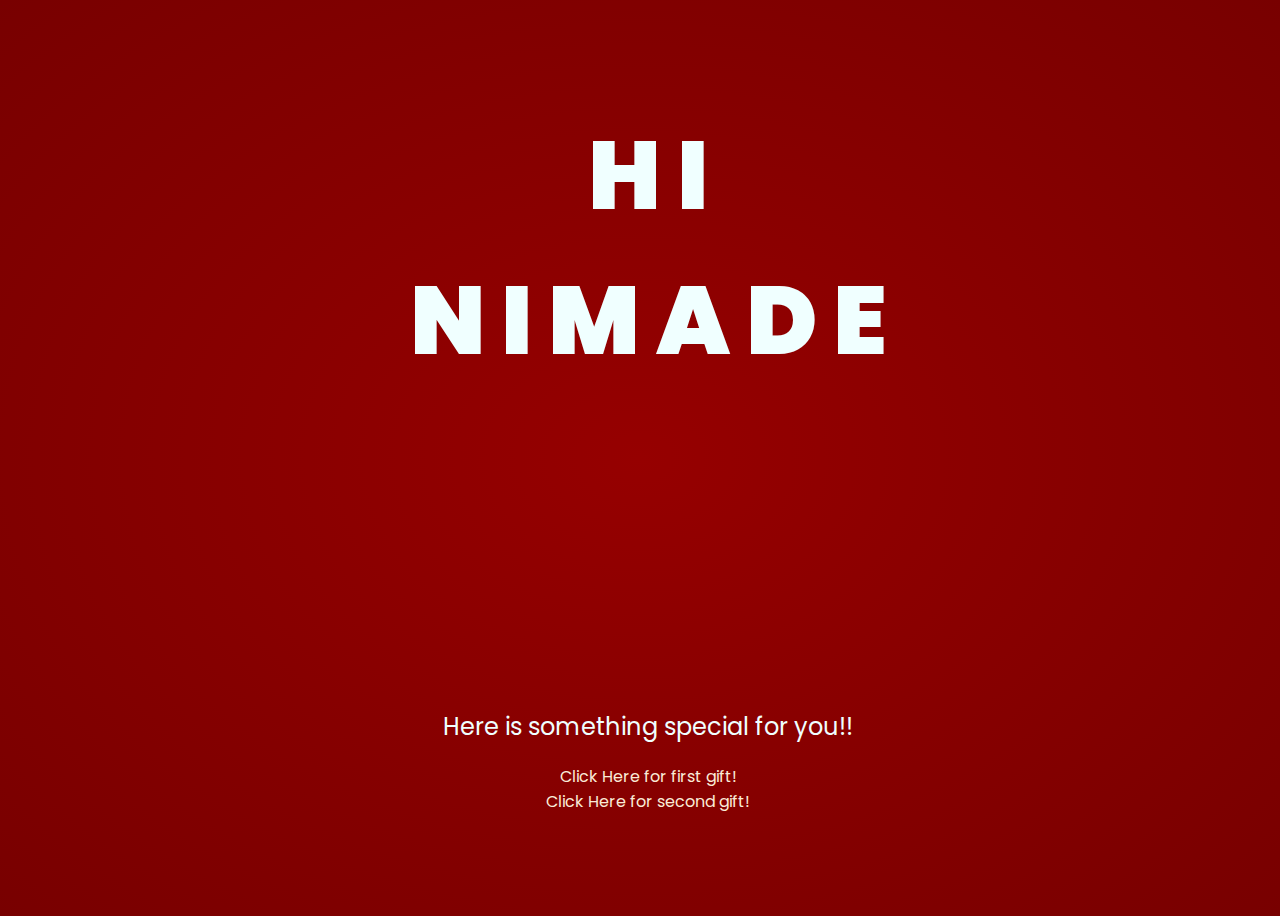
<file: index.html>
<!DOCTYPE html>
<html lang="en">
<head>
    <meta charset="UTF-8">
    <meta http-equiv="X-UA-Compatible" content="IE=edge">
    <meta name="viewport" content="width=device-width, initial-scale=1.0">
    <link rel="stylesheet" href="css/style.css">
    <link rel="icon" href="img/flowers.png" type="image/x-icon">
    <title>Flowers</title>
</head>
<body>
    <div class="greetings">
    <!-- silahkan menambah kata sesuai keinginan dengan <span>text...</span -->
        <span>H</span>
        <span>I</span>
    </div>
    <div class="greetings">
        <!-- silahkan menambah kata sesuai keinginan dengan <span>text...</span -->
            <span>N</span>
            <span>I</span>
            <span>M</span>
            <span>A</span>
            <span>D</span>
            <span>E</span>
    </div>
    <div class="wrapper">
        <div class="box white"></div>
          <div class="box delay-10"></div>
          <div class="box delay-6"></div>
          <div class="box white"></div>
          <div class="box white"></div>
          <div class="box white"></div>
          <div class="box delay-1"></div>
          <div class="box delay-3"></div>
          <div class="box white"></div>
          <div class="box clear delay-1"></div>
          <div class="box delay-2"></div>
          <div class="box delay-3"></div>
          <div class="box delay-4"></div>
          <div class="box white"></div>
          <div class="box delay-5"></div>
          <div class="box delay-6"></div>
          <div class="box delay-7"></div>
          <div class="box delay-8"></div>
          <div class="box clear delay-10"></div>
          <div class="box delay-5"></div>
          <div class="box delay-3"></div>
          <div class="box delay-7"></div>
          <div class="box delay-1"></div>
          <div class="box delay-9"></div>
          <div class="box delay-2"></div>
          <div class="box delay-4"></div>
          <div class="box delay-8"></div>
          <div class="box clear delay-6"></div>
          <div class="box delay-4"></div>
          <div class="box delay-5"></div>
          <div class="box delay-6"></div>
          <div class="box delay-1"></div>
          <div class="box delay-9"></div>
          <div class="box delay-10"></div>
          <div class="box delay-3"></div>
          <div class="box delay-2"></div>
          <div class="box clear white"></div>
          <div class="box delay-10"></div>
          <div class="box delay-9"></div>
          <div class="box delay-8"></div>
          <div class="box delay-2"></div>
          <div class="box delay-3"></div>
          <div class="box delay-5"></div>
          <div class="box delay-1"></div>
          <div class="box white"></div>
          <div class="box clear white"></div>
          <div class="box white"></div>
          <div class="box delay-4"></div>
          <div class="box delay-6"></div>
          <div class="box delay-1"></div>
          <div class="box delay-3"></div>
          <div class="box delay-2"></div>
          <div class="box white"></div>
          <div class="box white"></div>
          <div class="box clear white"></div>
          <div class="box white"></div>
          <div class="box white"></div>
          <div class="box delay-7"></div>
          <div class="box delay-6"></div>
          <div class="box delay-3"></div>
          <div class="box white"></div>
          <div class="box white"></div>
          <div class="box white"></div>
          <div class="box clear white"></div>
          <div class="box white"></div>
          <div class="box white"></div>
          <div class="box white"></div>
          <div class="box delay-5"></div>
          <div class="box white"></div>
          <div class="box white"></div>
          <div class="box white"></div>
          <div class="box white"></div>
      </div>
    <div class="description">
        <span>Here is something special for you!!</span>
    </div>
    <div class="button">
        <a href="flower.html" style="color:antiquewhite">Click Here for first gift!</a>
    </div>
    <div class="button">
        <a href="flower2.html" style="color:antiquewhite">Click Here for second gift!</a>
    </div>
</body>
</html>
</file>
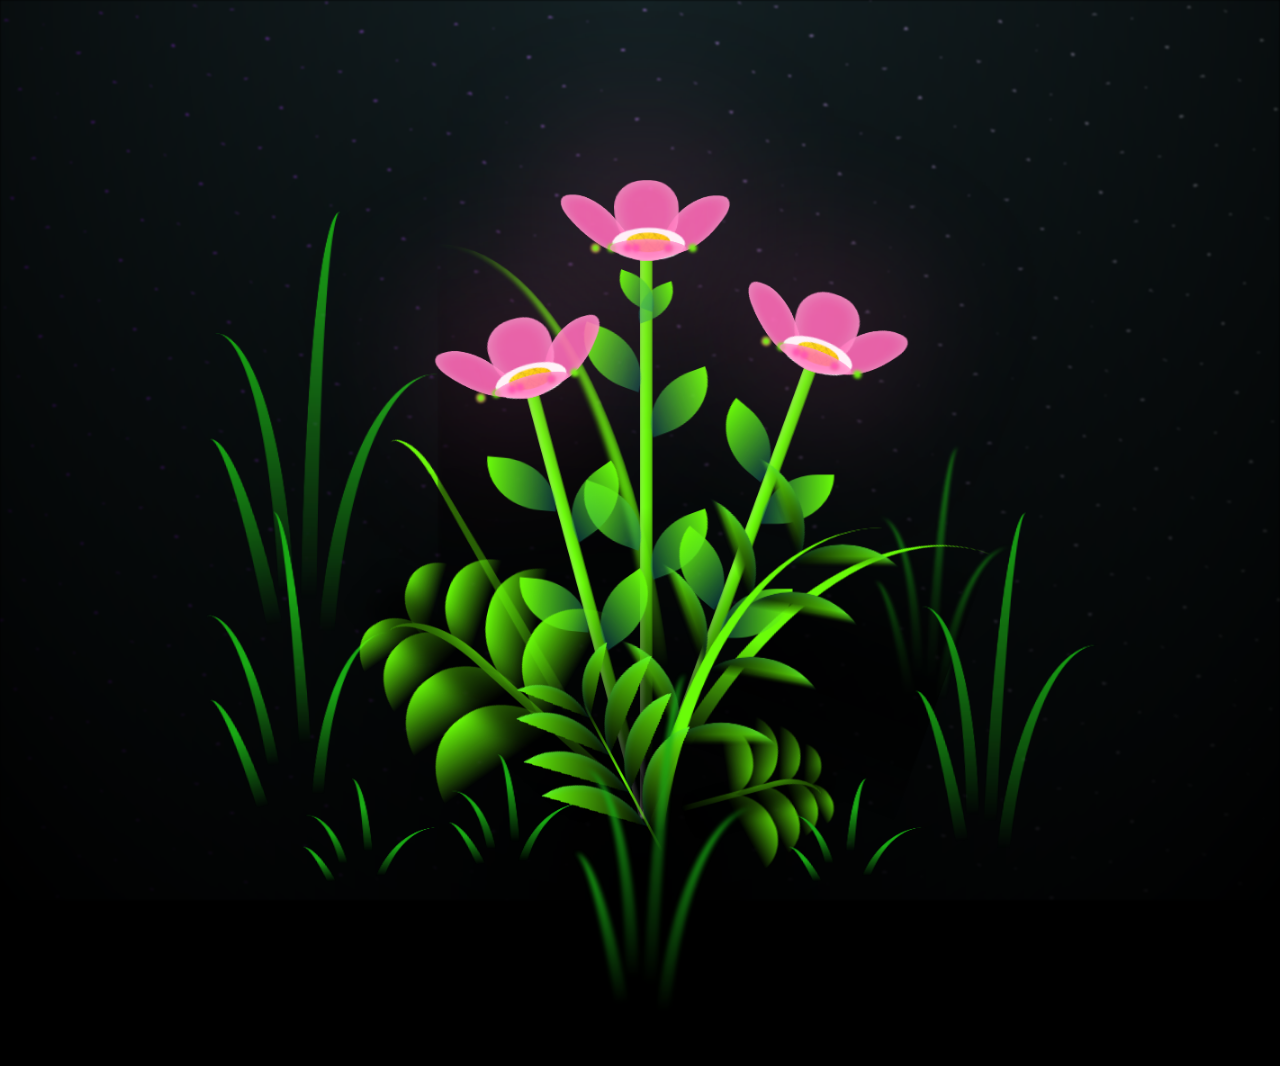
<file: flower.html>
<!DOCTYPE html>
<html lang="en">
<head>
    <meta charset="UTF-8">
    <meta http-equiv="X-UA-Compatible" content="IE=edge">
    <meta name="viewport" content="width=device-width, initial-scale=1.0">
    <link rel="stylesheet" href="css/main.css">
    <link rel="icon" href="img/flowers.png" type="image/x-icon">
    <title>flowers</title>
</head>
<body class="container">
  <!-- Pembuat code: https://codepen.io/mdusmanansari/pen/BamepLe -->
    <div class="night"></div>
    <div class="flowers">
      <div class="flower flower--1">
        <div class="flower__leafs flower__leafs--1">
          <div class="flower__leaf flower__leaf--1"></div>
          <div class="flower__leaf flower__leaf--2"></div>
          <div class="flower__leaf flower__leaf--3"></div>
          <div class="flower__leaf flower__leaf--4"></div>
          <div class="flower__white-circle"></div>
  
          <div class="flower__light flower__light--1"></div>
          <div class="flower__light flower__light--2"></div>
          <div class="flower__light flower__light--3"></div>
          <div class="flower__light flower__light--4"></div>
          <div class="flower__light flower__light--5"></div>
          <div class="flower__light flower__light--6"></div>
          <div class="flower__light flower__light--7"></div>
          <div class="flower__light flower__light--8"></div>
  
        </div>
        <div class="flower__line">
          <div class="flower__line__leaf flower__line__leaf--1"></div>
          <div class="flower__line__leaf flower__line__leaf--2"></div>
          <div class="flower__line__leaf flower__line__leaf--3"></div>
          <div class="flower__line__leaf flower__line__leaf--4"></div>
          <div class="flower__line__leaf flower__line__leaf--5"></div>
          <div class="flower__line__leaf flower__line__leaf--6"></div>
        </div>
      </div>
  
      <div class="flower flower--2">
        <div class="flower__leafs flower__leafs--2">
          <div class="flower__leaf flower__leaf--1"></div>
          <div class="flower__leaf flower__leaf--2"></div>
          <div class="flower__leaf flower__leaf--3"></div>
          <div class="flower__leaf flower__leaf--4"></div>
          <div class="flower__white-circle"></div>
  
          <div class="flower__light flower__light--1"></div>
          <div class="flower__light flower__light--2"></div>
          <div class="flower__light flower__light--3"></div>
          <div class="flower__light flower__light--4"></div>
          <div class="flower__light flower__light--5"></div>
          <div class="flower__light flower__light--6"></div>
          <div class="flower__light flower__light--7"></div>
          <div class="flower__light flower__light--8"></div>
  
        </div>
        <div class="flower__line">
          <div class="flower__line__leaf flower__line__leaf--1"></div>
          <div class="flower__line__leaf flower__line__leaf--2"></div>
          <div class="flower__line__leaf flower__line__leaf--3"></div>
          <div class="flower__line__leaf flower__line__leaf--4"></div>
        </div>
      </div>
  
      <div class="flower flower--3">
        <div class="flower__leafs flower__leafs--3">
          <div class="flower__leaf flower__leaf--1"></div>
          <div class="flower__leaf flower__leaf--2"></div>
          <div class="flower__leaf flower__leaf--3"></div>
          <div class="flower__leaf flower__leaf--4"></div>
          <div class="flower__white-circle"></div>
  
          <div class="flower__light flower__light--1"></div>
          <div class="flower__light flower__light--2"></div>
          <div class="flower__light flower__light--3"></div>
          <div class="flower__light flower__light--4"></div>
          <div class="flower__light flower__light--5"></div>
          <div class="flower__light flower__light--6"></div>
          <div class="flower__light flower__light--7"></div>
          <div class="flower__light flower__light--8"></div>
  
        </div>
        <div class="flower__line">
          <div class="flower__line__leaf flower__line__leaf--1"></div>
          <div class="flower__line__leaf flower__line__leaf--2"></div>
          <div class="flower__line__leaf flower__line__leaf--3"></div>
          <div class="flower__line__leaf flower__line__leaf--4"></div>
        </div>
      </div>
  
      <div class="grow-ans" style="--d:1.2s">
        <div class="flower__g-long">
          <div class="flower__g-long__top"></div>
          <div class="flower__g-long__bottom"></div>
        </div>
      </div>
  
      <div class="growing-grass">
        <div class="flower__grass flower__grass--1">
          <div class="flower__grass--top"></div>
          <div class="flower__grass--bottom"></div>
          <div class="flower__grass__leaf flower__grass__leaf--1"></div>
          <div class="flower__grass__leaf flower__grass__leaf--2"></div>
          <div class="flower__grass__leaf flower__grass__leaf--3"></div>
          <div class="flower__grass__leaf flower__grass__leaf--4"></div>
          <div class="flower__grass__leaf flower__grass__leaf--5"></div>
          <div class="flower__grass__leaf flower__grass__leaf--6"></div>
          <div class="flower__grass__leaf flower__grass__leaf--7"></div>
          <div class="flower__grass__leaf flower__grass__leaf--8"></div>
          <div class="flower__grass__overlay"></div>
        </div>
      </div>
  
      <div class="growing-grass">
        <div class="flower__grass flower__grass--2">
          <div class="flower__grass--top"></div>
          <div class="flower__grass--bottom"></div>
          <div class="flower__grass__leaf flower__grass__leaf--1"></div>
          <div class="flower__grass__leaf flower__grass__leaf--2"></div>
          <div class="flower__grass__leaf flower__grass__leaf--3"></div>
          <div class="flower__grass__leaf flower__grass__leaf--4"></div>
          <div class="flower__grass__leaf flower__grass__leaf--5"></div>
          <div class="flower__grass__leaf flower__grass__leaf--6"></div>
          <div class="flower__grass__leaf flower__grass__leaf--7"></div>
          <div class="flower__grass__leaf flower__grass__leaf--8"></div>
          <div class="flower__grass__overlay"></div>
        </div>
      </div>
  
      <div class="grow-ans" style="--d:2.4s">
        <div class="flower__g-right flower__g-right--1">
          <div class="leaf"></div>
        </div>
      </div>
  
      <div class="grow-ans" style="--d:2.8s">
        <div class="flower__g-right flower__g-right--2">
          <div class="leaf"></div>
        </div>
      </div>
  
      <div class="grow-ans" style="--d:2.8s">
        <div class="flower__g-front">
          <div class="flower__g-front__leaf-wrapper flower__g-front__leaf-wrapper--1">
            <div class="flower__g-front__leaf"></div>
          </div>
          <div class="flower__g-front__leaf-wrapper flower__g-front__leaf-wrapper--2">
            <div class="flower__g-front__leaf"></div>
          </div>
          <div class="flower__g-front__leaf-wrapper flower__g-front__leaf-wrapper--3">
            <div class="flower__g-front__leaf"></div>
          </div>
          <div class="flower__g-front__leaf-wrapper flower__g-front__leaf-wrapper--4">
            <div class="flower__g-front__leaf"></div>
          </div>
          <div class="flower__g-front__leaf-wrapper flower__g-front__leaf-wrapper--5">
            <div class="flower__g-front__leaf"></div>
          </div>
          <div class="flower__g-front__leaf-wrapper flower__g-front__leaf-wrapper--6">
            <div class="flower__g-front__leaf"></div>
          </div>
          <div class="flower__g-front__leaf-wrapper flower__g-front__leaf-wrapper--7">
            <div class="flower__g-front__leaf"></div>
          </div>
          <div class="flower__g-front__leaf-wrapper flower__g-front__leaf-wrapper--8">
            <div class="flower__g-front__leaf"></div>
          </div>
          <div class="flower__g-front__line"></div>
        </div>
      </div>
  
      <div class="grow-ans" style="--d:3.2s">
        <div class="flower__g-fr">
          <div class="leaf"></div>
          <div class="flower__g-fr__leaf flower__g-fr__leaf--1"></div>
          <div class="flower__g-fr__leaf flower__g-fr__leaf--2"></div>
          <div class="flower__g-fr__leaf flower__g-fr__leaf--3"></div>
          <div class="flower__g-fr__leaf flower__g-fr__leaf--4"></div>
          <div class="flower__g-fr__leaf flower__g-fr__leaf--5"></div>
          <div class="flower__g-fr__leaf flower__g-fr__leaf--6"></div>
          <div class="flower__g-fr__leaf flower__g-fr__leaf--7"></div>
          <div class="flower__g-fr__leaf flower__g-fr__leaf--8"></div>
        </div>
      </div>
  
      <div class="long-g long-g--0">
        <div class="grow-ans" style="--d:3s">
          <div class="leaf leaf--0"></div>
        </div>
        <div class="grow-ans" style="--d:2.2s">
          <div class="leaf leaf--1"></div>
        </div>
        <div class="grow-ans" style="--d:3.4s">
          <div class="leaf leaf--2"></div>
        </div>
        <div class="grow-ans" style="--d:3.6s">
          <div class="leaf leaf--3"></div>
        </div>
      </div>
  
      <div class="long-g long-g--1">
        <div class="grow-ans" style="--d:3.6s">
          <div class="leaf leaf--0"></div>
        </div>
        <div class="grow-ans" style="--d:3.8s">
          <div class="leaf leaf--1"></div>
        </div>
        <div class="grow-ans" style="--d:4s">
          <div class="leaf leaf--2"></div>
        </div>
        <div class="grow-ans" style="--d:4.2s">
          <div class="leaf leaf--3"></div>
        </div>
      </div>
  
      <div class="long-g long-g--2">
        <div class="grow-ans" style="--d:4s">
          <div class="leaf leaf--0"></div>
        </div>
        <div class="grow-ans" style="--d:4.2s">
          <div class="leaf leaf--1"></div>
        </div>
        <div class="grow-ans" style="--d:4.4s">
          <div class="leaf leaf--2"></div>
        </div>
        <div class="grow-ans" style="--d:4.6s">
          <div class="leaf leaf--3"></div>
        </div>
      </div>
  
      <div class="long-g long-g--3">
        <div class="grow-ans" style="--d:4s">
          <div class="leaf leaf--0"></div>
        </div>
        <div class="grow-ans" style="--d:4.2s">
          <div class="leaf leaf--1"></div>
        </div>
        <div class="grow-ans" style="--d:3s">
          <div class="leaf leaf--2"></div>
        </div>
        <div class="grow-ans" style="--d:3.6s">
          <div class="leaf leaf--3"></div>
        </div>
      </div>
  
      <div class="long-g long-g--4">
        <div class="grow-ans" style="--d:4s">
          <div class="leaf leaf--0"></div>
        </div>
        <div class="grow-ans" style="--d:4.2s">
          <div class="leaf leaf--1"></div>
        </div>
        <div class="grow-ans" style="--d:3s">
          <div class="leaf leaf--2"></div>
        </div>
        <div class="grow-ans" style="--d:3.6s">
          <div class="leaf leaf--3"></div>
        </div>
      </div>
  
      <div class="long-g long-g--5">
        <div class="grow-ans" style="--d:4s">
          <div class="leaf leaf--0"></div>
        </div>
        <div class="grow-ans" style="--d:4.2s">
          <div class="leaf leaf--1"></div>
        </div>
        <div class="grow-ans" style="--d:3s">
          <div class="leaf leaf--2"></div>
        </div>
        <div class="grow-ans" style="--d:3.6s">
          <div class="leaf leaf--3"></div>
        </div>
      </div>
  
      <div class="long-g long-g--6">
        <div class="grow-ans" style="--d:4.2s">
          <div class="leaf leaf--0"></div>
        </div>
        <div class="grow-ans" style="--d:4.4s">
          <div class="leaf leaf--1"></div>
        </div>
        <div class="grow-ans" style="--d:4.6s">
          <div class="leaf leaf--2"></div>
        </div>
        <div class="grow-ans" style="--d:4.8s">
          <div class="leaf leaf--3"></div>
        </div>
      </div>
  
      <div class="long-g long-g--7">
        <div class="grow-ans" style="--d:3s">
          <div class="leaf leaf--0"></div>
        </div>
        <div class="grow-ans" style="--d:3.2s">
          <div class="leaf leaf--1"></div>
        </div>
        <div class="grow-ans" style="--d:3.5s">
          <div class="leaf leaf--2"></div>
        </div>
        <div class="grow-ans" style="--d:3.6s">
          <div class="leaf leaf--3"></div>
        </div>
      </div>
    </div>
    <script src="main.js"></script>
  </body>
</html>
</file>
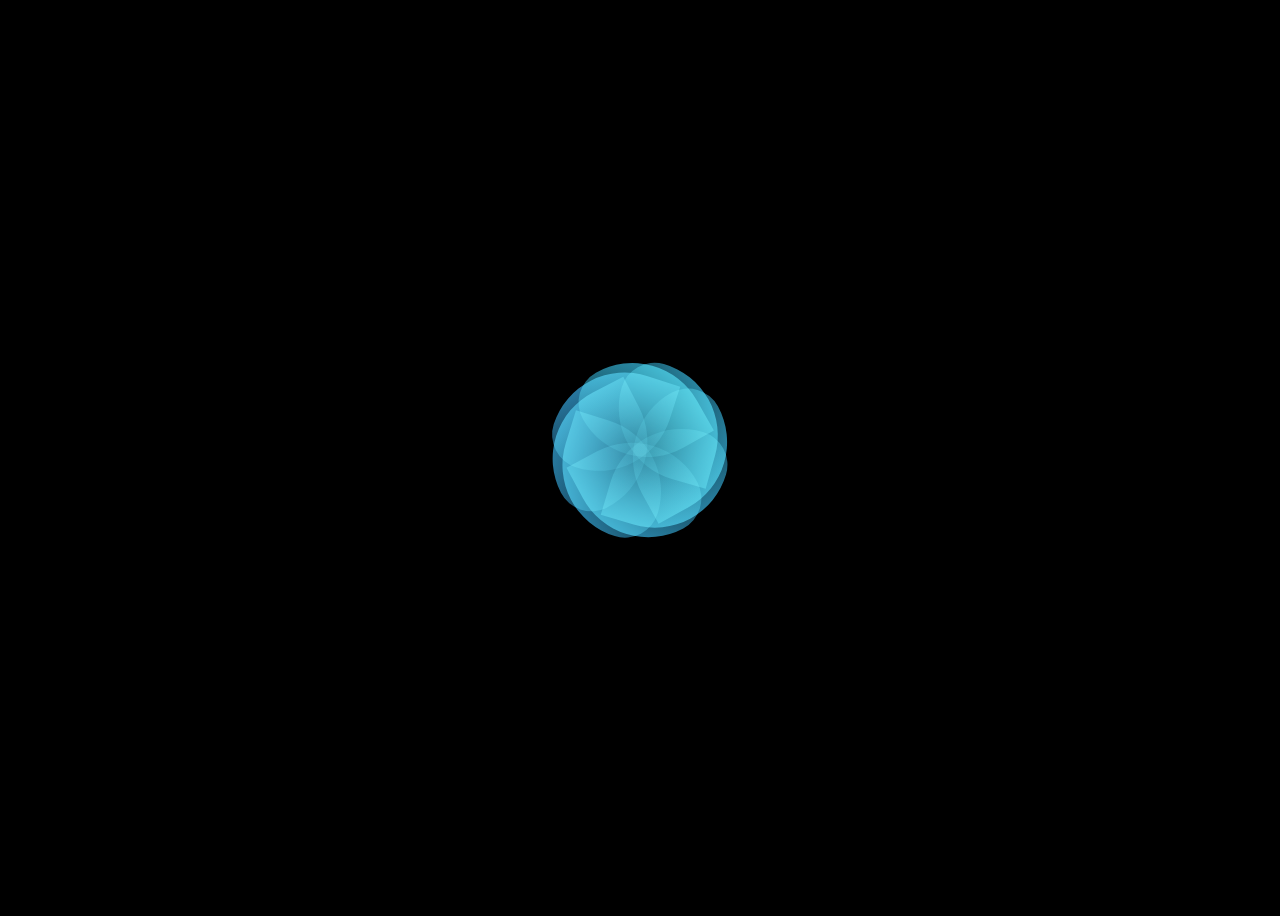
<file: flower2.html>
<html lang="en">
    <head>
        <meta charset="UTF-8">
        <meta http-equiv="X-UA-Compatible" content="IE=edge">
        <meta name="viewport" content="width=device-width, initial-scale=1.0">
        <link rel="stylesheet" href="css/flower2.css">
       
    </head>
    <body>
    <div class="petal"></div>
    <div class="petal"></div>
    <div class="petal"></div>
    <div class="petal"></div>
    <div class="petal"></div>
    <div class="petal"></div>
    <div class="petal"></div>
    <div class="petal"></div>
    <script src="main.js"></script>
    </body>
    </html>
</file>
<file: css/style.css>
@import url('https://fonts.googleapis.com/css2?family=Poppins:ital,wght@0,500;1,900&display=swap');
*{
    font-family: 'Poppins',cursive;
}
body{
    color: azure;
    width: 100%;
    height: 100vh;
    display: flex;
    flex-direction: column;
    align-items: center;
    justify-content: center;
    background-color: black;
}
*{
    box-sizing: border-box;
  }
  *:before,
  *:after{
    box-sizing: border-box;
  }
  .wrapper{
      display: table;
      margin: 50px auto;
      position: relative;
  }
  html,body{
      min-height: 100%;
  }
  body{
      background-image: radial-gradient(rgb(150,0,0) 0%, rgb(120,0,0) 100%);
  }
  .box{
      width: 25px;
      height: 25px;
      float: left;
      background: white;
      margin: 0 2px 2px 0;
      opacity: 0;
      border-radius: 2px;
    transform: translate(0,0);
  }
  .clear{
      clear: left;
  }
  .white{
      background: none !important;
  }
  .box:not(.white){
      transition: all .3s ease;
      animation: animation 4s infinite;
  }
  .box:not(.white):hover{
      transform: scale(1.1,1.1);
      background: rgb(190,0,0);
  }
  @keyframes animation{
      0%{
          opacity: 0;
          transform: translate(0,-300px);
      }
      30%{
          opacity: 1;
          transform: translate(0,0);
      }
      70%{
          opacity: 1;
          transform: translate(0,0);
      }
      100%{
          opacity: 0;
          transform: translate(0,300px);
      }
  }
  .delay-1{animation-delay: .5s !important;}
  .delay-2{animation-delay: .6s !important;}
  .delay-3{animation-delay: .7s !important;}
  .delay-4{animation-delay: .8s !important;}
  .delay-5{animation-delay: .9s !important;}
  .delay-6{animation-delay: 1s !important;}
  .delay-7{animation-delay: 1.1s !important;}
  .delay-8{animation-delay: 1.2s !important;}
  .delay-9{animation-delay: 1.3s !important;}
  .delay-10{animation-delay: 1.4s !important;}
  
.greetings{
    font-size: 6rem;
    font-weight: 900;
}

.greetings > span{
    animation: glow 2.0s ease-in-out;
}
@keyframes glow{
    0%, 100%{
        color: #fff;
        text-shadow: 0 0 12px #f311af, 0 0 50px #f311af, 0 0 100px #f311af;
    }
    10%, 90%{
        color: #111;
        text-shadow: none;
    }
}
.greetings > span:nth-child(2){
    animation-delay: .2s ;
}
.greetings > span:nth-child(3){
    animation-delay: .4s ;
}
.greetings > span:nth-child(4){
    animation-delay: .6s;
}
.greetings > span:nth-child(5){
    animation-delay: .8s;
}

.greetings > span:nth-child(6){
    animation-delay: 1s;
}


.description{
    font-size: 1.5rem;
    margin-bottom: 20px;
}

.description > span{
    animation: glow 2.5s ease-in-out;
}
@keyframes glow{
    0%, 100%{
        color: #fff;
        text-shadow: 0 0 12px #f311af, 0 0 50px #f311af, 0 0 100px #f311af;
    }
    10%, 90%{
        color: #111;
        text-shadow: none;
    }
}

.button a{
    text-decoration: none;
    font-size: 1rem;
    color: #111;
}

@media screen and (max-width:574px){
    .greetings{
        display: block;
        font-size: 3rem;
        font-weight: 500;
        text-align: center;
    }
    .description{
        font-size: 1rem;
    }
    
    .button a{
        font-size: .5rem;
    }
}
</file>
<file: css/main.css>
*,
*::after,
*::before {
  padding: 0;
  margin: 0;
  box-sizing: border-box;
}

:root {
  --dark-color: #000;
}

body {
  display: flex;
  align-items: flex-end;
  justify-content: center;
  min-height: 100vh;
  background-color: var(--dark-color);
  overflow: hidden;
  perspective: 1000px;
}

.night {
  position: fixed;
  left: 50%;
  top: 0;
  transform: translateX(-50%);
  width: 100%;
  height: 100%;
  filter: blur(0.1vmin);
  background-image: radial-gradient(ellipse at top, transparent 0%, var(--dark-color)), radial-gradient(ellipse at bottom, var(--dark-color), rgba(145, 233, 255, 0.2)), repeating-linear-gradient(220deg, rgb(0, 0, 0) 0px, rgb(0, 0, 0) 19px, transparent 19px, transparent 22px), repeating-linear-gradient(189deg, rgb(0, 0, 0) 0px, rgb(0, 0, 0) 19px, transparent 19px, transparent 22px), repeating-linear-gradient(148deg, rgb(0, 0, 0) 0px, rgb(0, 0, 0) 19px, transparent 19px, transparent 22px), linear-gradient(90deg, rgb(157, 0, 255), rgb(240, 240, 240));
}

.flowers {
  position: relative;
  transform: scale(0.9);
}

.flower {
  position: absolute;
  bottom: 10vmin;
  transform-origin: bottom center;
  z-index: 10;
  --fl-speed: 0.8s;
}
.flower--1 {
  -webkit-animation: moving-flower-1 4s linear infinite;
          animation: moving-flower-1 4s linear infinite;
}
.flower--1 .flower__line {
  height: 70vmin;
  -webkit-animation-delay: 0.3s;
          animation-delay: 0.3s;
}
.flower--1 .flower__line__leaf--1 {
  -webkit-animation: blooming-leaf-right var(--fl-speed) 1.6s backwards;
          animation: blooming-leaf-right var(--fl-speed) 1.6s backwards;
}
.flower--1 .flower__line__leaf--2 {
  -webkit-animation: blooming-leaf-right var(--fl-speed) 1.4s backwards;
          animation: blooming-leaf-right var(--fl-speed) 1.4s backwards;
}
.flower--1 .flower__line__leaf--3 {
  -webkit-animation: blooming-leaf-left var(--fl-speed) 1.2s backwards;
          animation: blooming-leaf-left var(--fl-speed) 1.2s backwards;
}
.flower--1 .flower__line__leaf--4 {
  -webkit-animation: blooming-leaf-left var(--fl-speed) 1s backwards;
          animation: blooming-leaf-left var(--fl-speed) 1s backwards;
}
.flower--1 .flower__line__leaf--5 {
  -webkit-animation: blooming-leaf-right var(--fl-speed) 1.8s backwards;
          animation: blooming-leaf-right var(--fl-speed) 1.8s backwards;
}
.flower--1 .flower__line__leaf--6 {
  -webkit-animation: blooming-leaf-left var(--fl-speed) 2s backwards;
          animation: blooming-leaf-left var(--fl-speed) 2s backwards;
}
.flower--2 {
  left: 50%;
  transform: rotate(20deg);
  -webkit-animation: moving-flower-2 4s linear infinite;
          animation: moving-flower-2 4s linear infinite;
}
.flower--2 .flower__line {
  height: 60vmin;
  -webkit-animation-delay: 0.6s;
          animation-delay: 0.6s;
}
.flower--2 .flower__line__leaf--1 {
  -webkit-animation: blooming-leaf-right var(--fl-speed) 1.9s backwards;
          animation: blooming-leaf-right var(--fl-speed) 1.9s backwards;
}
.flower--2 .flower__line__leaf--2 {
  -webkit-animation: blooming-leaf-right var(--fl-speed) 1.7s backwards;
          animation: blooming-leaf-right var(--fl-speed) 1.7s backwards;
}
.flower--2 .flower__line__leaf--3 {
  -webkit-animation: blooming-leaf-left var(--fl-speed) 1.5s backwards;
          animation: blooming-leaf-left var(--fl-speed) 1.5s backwards;
}
.flower--2 .flower__line__leaf--4 {
  -webkit-animation: blooming-leaf-left var(--fl-speed) 1.3s backwards;
          animation: blooming-leaf-left var(--fl-speed) 1.3s backwards;
}
.flower--3 {
  left: 50%;
  transform: rotate(-15deg);
  -webkit-animation: moving-flower-3 4s linear infinite;
          animation: moving-flower-3 4s linear infinite;
}
.flower--3 .flower__line {
  -webkit-animation-delay: 0.9s;
          animation-delay: 0.9s;
}
.flower--3 .flower__line__leaf--1 {
  -webkit-animation: blooming-leaf-right var(--fl-speed) 2.5s backwards;
          animation: blooming-leaf-right var(--fl-speed) 2.5s backwards;
}
.flower--3 .flower__line__leaf--2 {
  -webkit-animation: blooming-leaf-right var(--fl-speed) 2.3s backwards;
          animation: blooming-leaf-right var(--fl-speed) 2.3s backwards;
}
.flower--3 .flower__line__leaf--3 {
  -webkit-animation: blooming-leaf-left var(--fl-speed) 2.1s backwards;
          animation: blooming-leaf-left var(--fl-speed) 2.1s backwards;
}
.flower--3 .flower__line__leaf--4 {
  -webkit-animation: blooming-leaf-left var(--fl-speed) 1.9s backwards;
          animation: blooming-leaf-left var(--fl-speed) 1.9s backwards;
}
.flower__leafs {
  position: relative;
  -webkit-animation: blooming-flower 2s backwards;
          animation: blooming-flower 2s backwards;
}
.flower__leafs--1 {
  -webkit-animation-delay: 1.1s;
          animation-delay: 1.1s;
}
.flower__leafs--2 {
  -webkit-animation-delay: 1.4s;
          animation-delay: 1.4s;
}
.flower__leafs--3 {
  -webkit-animation-delay: 1.7s;
          animation-delay: 1.7s;
}
.flower__leafs::after {
  content: "";
  position: absolute;
  left: 0;
  top: 0;
  transform: translate(-50%, -100%);
  width: 8vmin;
  height: 8vmin;
  background-color: #ff6bb8;
  filter: blur(10vmin);
}
.flower__leaf {
  position: absolute;
  bottom: 0;
  left: 50%;
  width: 8vmin;
  height: 11vmin;
  border-radius: 51% 49% 47% 53%/44% 45% 55% 69%;
  background-color: #ff6bb8;
  background-image: linear-gradient(to top, #ff6bb8, #ff6bb8);
  transform-origin: bottom center;
  opacity: 0.9;
  box-shadow: inset 0 0 2vmin rgba(255, 255, 255, 0.5);
}
.flower__leaf--1 {
  transform: translate(-10%, 1%) rotateY(40deg) rotateX(-50deg);
}
.flower__leaf--2 {
  transform: translate(-50%, -4%) rotateX(40deg);
}
.flower__leaf--3 {
  transform: translate(-90%, 0%) rotateY(45deg) rotateX(50deg);
}
.flower__leaf--4 {
  width: 8vmin;
  height: 8vmin;
  transform-origin: bottom left;
  border-radius: 4vmin 10vmin 4vmin 4vmin;
  transform: translate(0%, 18%) rotateX(70deg) rotate(-43deg);
  background-image: linear-gradient(to top, #ff6bb8, #ff6bb8);
  z-index: 1;
  opacity: 0.8;
}
.flower__white-circle {
  position: absolute;
  left: -3.5vmin;
  top: -3vmin;
  width: 9vmin;
  height: 4vmin;
  border-radius: 50%;
  background-color: #fff;
}
.flower__white-circle::after {
  content: "";
  position: absolute;
  left: 50%;
  top: 45%;
  transform: translate(-50%, -50%);
  width: 60%;
  height: 60%;
  border-radius: inherit;
  background-image: repeating-linear-gradient(135deg, rgba(0, 0, 0, 0.03) 0px, rgba(0, 0, 0, 0.03) 1px, transparent 1px, transparent 12px), repeating-linear-gradient(45deg, rgba(0, 0, 0, 0.03) 0px, rgba(0, 0, 0, 0.03) 1px, transparent 1px, transparent 12px), repeating-linear-gradient(67.5deg, rgba(0, 0, 0, 0.03) 0px, rgba(0, 0, 0, 0.03) 1px, transparent 1px, transparent 12px), repeating-linear-gradient(135deg, rgba(0, 0, 0, 0.03) 0px, rgba(0, 0, 0, 0.03) 1px, transparent 1px, transparent 12px), repeating-linear-gradient(45deg, rgba(0, 0, 0, 0.03) 0px, rgba(0, 0, 0, 0.03) 1px, transparent 1px, transparent 12px), repeating-linear-gradient(112.5deg, rgba(0, 0, 0, 0.03) 0px, rgba(0, 0, 0, 0.03) 1px, transparent 1px, transparent 12px), repeating-linear-gradient(112.5deg, rgba(0, 0, 0, 0.03) 0px, rgba(0, 0, 0, 0.03) 1px, transparent 1px, transparent 12px), repeating-linear-gradient(45deg, rgba(0, 0, 0, 0.03) 0px, rgba(0, 0, 0, 0.03) 1px, transparent 1px, transparent 12px), repeating-linear-gradient(22.5deg, rgba(0, 0, 0, 0.03) 0px, rgba(0, 0, 0, 0.03) 1px, transparent 1px, transparent 12px), repeating-linear-gradient(45deg, rgba(0, 0, 0, 0.03) 0px, rgba(0, 0, 0, 0.03) 1px, transparent 1px, transparent 12px), repeating-linear-gradient(22.5deg, rgba(0, 0, 0, 0.03) 0px, rgba(0, 0, 0, 0.03) 1px, transparent 1px, transparent 12px), repeating-linear-gradient(135deg, rgba(0, 0, 0, 0.03) 0px, rgba(0, 0, 0, 0.03) 1px, transparent 1px, transparent 12px), repeating-linear-gradient(157.5deg, rgba(0, 0, 0, 0.03) 0px, rgba(0, 0, 0, 0.03) 1px, transparent 1px, transparent 12px), repeating-linear-gradient(67.5deg, rgba(0, 0, 0, 0.03) 0px, rgba(0, 0, 0, 0.03) 1px, transparent 1px, transparent 12px), repeating-linear-gradient(67.5deg, rgba(0, 0, 0, 0.03) 0px, rgba(0, 0, 0, 0.03) 1px, transparent 1px, transparent 12px), linear-gradient(90deg, rgb(255, 235, 18), rgb(255, 206, 0));
}
.flower__line {
  height: 55vmin;
  width: 1.5vmin;
  background-image: linear-gradient(to left, rgba(0, 0, 0, 0.2), transparent, rgba(255, 255, 255, 0.2)), linear-gradient(to top, transparent 10%, #6afc09, #6afc09);
  box-shadow: inset 0 0 2px rgba(0, 0, 0, 0.5);
  -webkit-animation: grow-flower-tree 4s backwards;
          animation: grow-flower-tree 4s backwards;
}
.flower__line__leaf {
  --w: 7vmin;
  --h: calc(var(--w) + 2vmin);
  position: absolute;
  top: 20%;
  left: 90%;
  width: var(--w);
  height: var(--h);
  border-top-right-radius: var(--h);
  border-bottom-left-radius: var(--h);
  background-image: linear-gradient(to top, rgba(20, 117, 122, 0.4), #6afc09);
}
.flower__line__leaf--1 {
  transform: rotate(70deg) rotateY(30deg);
}
.flower__line__leaf--2 {
  top: 45%;
  transform: rotate(70deg) rotateY(30deg);
}
.flower__line__leaf--3, .flower__line__leaf--4, .flower__line__leaf--6 {
  border-top-right-radius: 0;
  border-bottom-left-radius: 0;
  border-top-left-radius: var(--h);
  border-bottom-right-radius: var(--h);
  left: -460%;
  top: 12%;
  transform: rotate(-70deg) rotateY(30deg);
}
.flower__line__leaf--4 {
  top: 40%;
}
.flower__line__leaf--5 {
  top: 0;
  transform-origin: left;
  transform: rotate(70deg) rotateY(30deg) scale(0.6);
}
.flower__line__leaf--6 {
  top: -2%;
  left: -450%;
  transform-origin: right;
  transform: rotate(-70deg) rotateY(30deg) scale(0.6);
}
.flower__light {
  position: absolute;
  bottom: 0vmin;
  width: 1vmin;
  height: 1vmin;
  background-color: rgb(255, 0, 140);
  border-radius: 50%;
  filter: blur(0.2vmin);
  -webkit-animation: light-ans 4s linear infinite backwards;
          animation: light-ans 4s linear infinite backwards;
}
.flower__light:nth-child(odd) {
  background-color: #6afc09;
}
.flower__light--1 {
  left: -2vmin;
  -webkit-animation-delay: 1s;
          animation-delay: 1s;
}
.flower__light--2 {
  left: 3vmin;
  -webkit-animation-delay: 0.5s;
          animation-delay: 0.5s;
}
.flower__light--3 {
  left: -6vmin;
  -webkit-animation-delay: 0.3s;
          animation-delay: 0.3s;
}
.flower__light--4 {
  left: 6vmin;
  -webkit-animation-delay: 0.9s;
          animation-delay: 0.9s;
}
.flower__light--5 {
  left: -1vmin;
  -webkit-animation-delay: 1.5s;
          animation-delay: 1.5s;
}
.flower__light--6 {
  left: -4vmin;
  -webkit-animation-delay: 3s;
          animation-delay: 3s;
}
.flower__light--7 {
  left: 3vmin;
  -webkit-animation-delay: 2s;
          animation-delay: 2s;
}
.flower__light--8 {
  left: -6vmin;
  -webkit-animation-delay: 3.5s;
          animation-delay: 3.5s;
}
.flower__grass {
  --c: #6afc09;
  --line-w: 1.5vmin;
  position: absolute;
  bottom: 12vmin;
  left: -7vmin;
  display: flex;
  flex-direction: column;
  align-items: flex-end;
  z-index: 20;
  transform-origin: bottom center;
  transform: rotate(-48deg) rotateY(40deg);
}
.flower__grass--1 {
  -webkit-animation: moving-grass 2s linear infinite;
          animation: moving-grass 2s linear infinite;
}
.flower__grass--2 {
  left: 2vmin;
  bottom: 10vmin;
  transform: scale(0.5) rotate(75deg) rotateX(10deg) rotateY(-200deg);
  opacity: 0.8;
  z-index: 0;
  -webkit-animation: moving-grass--2 1.5s linear infinite;
          animation: moving-grass--2 1.5s linear infinite;
}
.flower__grass--top {
  width: 7vmin;
  height: 10vmin;
  border-top-right-radius: 100%;
  border-right: var(--line-w) solid var(--c);
  transform-origin: bottom center;
  transform: rotate(-2deg);
}
.flower__grass--bottom {
  margin-top: -2px;
  width: var(--line-w);
  height: 25vmin;
  background-image: linear-gradient(to top, transparent, var(--c));
}
.flower__grass__leaf {
  --size: 10vmin;
  position: absolute;
  width: calc(var(--size) * 2.1);
  height: var(--size);
  border-top-left-radius: var(--size);
  border-top-right-radius: var(--size);
  background-image: linear-gradient(to top, transparent, transparent 30%, var(--c));
  z-index: 100;
}
.flower__grass__leaf--1 {
  top: -6%;
  left: 30%;
  --size: 6vmin;
  transform: rotate(-20deg);
  -webkit-animation: growing-grass-ans--1 2s 2.6s backwards;
          animation: growing-grass-ans--1 2s 2.6s backwards;
}
@-webkit-keyframes growing-grass-ans--1 {
  0% {
    transform-origin: bottom left;
    transform: rotate(-20deg) scale(0);
  }
}
@keyframes growing-grass-ans--1 {
  0% {
    transform-origin: bottom left;
    transform: rotate(-20deg) scale(0);
  }
}
.flower__grass__leaf--2 {
  top: -5%;
  left: -110%;
  --size: 6vmin;
  transform: rotate(10deg);
  -webkit-animation: growing-grass-ans--2 2s 2.4s linear backwards;
          animation: growing-grass-ans--2 2s 2.4s linear backwards;
}
@-webkit-keyframes growing-grass-ans--2 {
  0% {
    transform-origin: bottom right;
    transform: rotate(10deg) scale(0);
  }
}
@keyframes growing-grass-ans--2 {
  0% {
    transform-origin: bottom right;
    transform: rotate(10deg) scale(0);
  }
}
.flower__grass__leaf--3 {
  top: 5%;
  left: 60%;
  --size: 8vmin;
  transform: rotate(-18deg) rotateX(-20deg);
  -webkit-animation: growing-grass-ans--3 2s 2.2s linear backwards;
          animation: growing-grass-ans--3 2s 2.2s linear backwards;
}
@-webkit-keyframes growing-grass-ans--3 {
  0% {
    transform-origin: bottom left;
    transform: rotate(-18deg) rotateX(-20deg) scale(0);
  }
}
@keyframes growing-grass-ans--3 {
  0% {
    transform-origin: bottom left;
    transform: rotate(-18deg) rotateX(-20deg) scale(0);
  }
}
.flower__grass__leaf--4 {
  top: 6%;
  left: -135%;
  --size: 8vmin;
  transform: rotate(2deg);
  -webkit-animation: growing-grass-ans--4 2s 2s linear backwards;
          animation: growing-grass-ans--4 2s 2s linear backwards;
}
@-webkit-keyframes growing-grass-ans--4 {
  0% {
    transform-origin: bottom right;
    transform: rotate(2deg) scale(0);
  }
}
@keyframes growing-grass-ans--4 {
  0% {
    transform-origin: bottom right;
    transform: rotate(2deg) scale(0);
  }
}
.flower__grass__leaf--5 {
  top: 20%;
  left: 60%;
  --size: 10vmin;
  transform: rotate(-24deg) rotateX(-20deg);
  -webkit-animation: growing-grass-ans--5 2s 1.8s linear backwards;
          animation: growing-grass-ans--5 2s 1.8s linear backwards;
}
@-webkit-keyframes growing-grass-ans--5 {
  0% {
    transform-origin: bottom left;
    transform: rotate(-24deg) rotateX(-20deg) scale(0);
  }
}
@keyframes growing-grass-ans--5 {
  0% {
    transform-origin: bottom left;
    transform: rotate(-24deg) rotateX(-20deg) scale(0);
  }
}
.flower__grass__leaf--6 {
  top: 22%;
  left: -180%;
  --size: 10vmin;
  transform: rotate(10deg);
  -webkit-animation: growing-grass-ans--6 2s 1.6s linear backwards;
          animation: growing-grass-ans--6 2s 1.6s linear backwards;
}
@-webkit-keyframes growing-grass-ans--6 {
  0% {
    transform-origin: bottom right;
    transform: rotate(10deg) scale(0);
  }
}
@keyframes growing-grass-ans--6 {
  0% {
    transform-origin: bottom right;
    transform: rotate(10deg) scale(0);
  }
}
.flower__grass__leaf--7 {
  top: 39%;
  left: 70%;
  --size: 10vmin;
  transform: rotate(-10deg);
  -webkit-animation: growing-grass-ans--7 2s 1.4s linear backwards;
          animation: growing-grass-ans--7 2s 1.4s linear backwards;
}
@-webkit-keyframes growing-grass-ans--7 {
  0% {
    transform-origin: bottom left;
    transform: rotate(-10deg) scale(0);
  }
}
@keyframes growing-grass-ans--7 {
  0% {
    transform-origin: bottom left;
    transform: rotate(-10deg) scale(0);
  }
}
.flower__grass__leaf--8 {
  top: 40%;
  left: -215%;
  --size: 11vmin;
  transform: rotate(10deg);
  -webkit-animation: growing-grass-ans--8 2s 1.2s linear backwards;
          animation: growing-grass-ans--8 2s 1.2s linear backwards;
}
@-webkit-keyframes growing-grass-ans--8 {
  0% {
    transform-origin: bottom right;
    transform: rotate(10deg) scale(0);
  }
}
@keyframes growing-grass-ans--8 {
  0% {
    transform-origin: bottom right;
    transform: rotate(10deg) scale(0);
  }
}
.flower__grass__overlay {
  position: absolute;
  top: -10%;
  right: 0%;
  width: 100%;
  height: 100%;
  background-color: rgba(0, 0, 0, 0.6);
  filter: blur(1.5vmin);
  z-index: 100;
}
.flower__g-long {
  --w: 2vmin;
  --h: 6vmin;
  --c: #6afc09;
  position: absolute;
  bottom: 10vmin;
  left: -3vmin;
  transform-origin: bottom center;
  transform: rotate(-30deg) rotateY(-20deg);
  display: flex;
  flex-direction: column;
  align-items: flex-end;
  -webkit-animation: flower-g-long-ans 3s linear infinite;
          animation: flower-g-long-ans 3s linear infinite;
}
@-webkit-keyframes flower-g-long-ans {
  0%, 100% {
    transform: rotate(-30deg) rotateY(-20deg);
  }
  50% {
    transform: rotate(-32deg) rotateY(-20deg);
  }
}
@keyframes flower-g-long-ans {
  0%, 100% {
    transform: rotate(-30deg) rotateY(-20deg);
  }
  50% {
    transform: rotate(-32deg) rotateY(-20deg);
  }
}
.flower__g-long__top {
  top: calc(var(--h) * -1);
  width: calc(var(--w) + 1vmin);
  height: var(--h);
  border-top-right-radius: 100%;
  border-right: 0.7vmin solid var(--c);
  transform: translate(-0.7vmin, 1vmin);
}
.flower__g-long__bottom {
  width: var(--w);
  height: 50vmin;
  transform-origin: bottom center;
  background-image: linear-gradient(to top, transparent 30%, var(--c));
  box-shadow: inset 0 0 2px rgba(0, 0, 0, 0.5);
  -webkit-clip-path: polygon(35% 0, 65% 1%, 100% 100%, 0% 100%);
          clip-path: polygon(35% 0, 65% 1%, 100% 100%, 0% 100%);
}
.flower__g-right {
  position: absolute;
  bottom: 6vmin;
  left: -2vmin;
  transform-origin: bottom left;
  transform: rotate(20deg);
}
.flower__g-right .leaf {
  width: 30vmin;
  height: 50vmin;
  border-top-left-radius: 100%;
  border-left: 2vmin solid #6afc09;
  background-image: linear-gradient(to bottom, transparent, var(--dark-color) 60%);
  -webkit-mask-image: linear-gradient(to top, transparent 30%, #6afc09 60%);
}
.flower__g-right--1 {
  -webkit-animation: flower-g-right-ans 2.5s linear infinite;
          animation: flower-g-right-ans 2.5s linear infinite;
}
.flower__g-right--2 {
  left: 5vmin;
  transform: rotateY(-180deg);
  -webkit-animation: flower-g-right-ans--2 3s linear infinite;
          animation: flower-g-right-ans--2 3s linear infinite;
}
.flower__g-right--2 .leaf {
  height: 75vmin;
  filter: blur(0.3vmin);
  opacity: 0.8;
}
@-webkit-keyframes flower-g-right-ans {
  0%, 100% {
    transform: rotate(20deg);
  }
  50% {
    transform: rotate(24deg) rotateX(-20deg);
  }
}
@keyframes flower-g-right-ans {
  0%, 100% {
    transform: rotate(20deg);
  }
  50% {
    transform: rotate(24deg) rotateX(-20deg);
  }
}
@-webkit-keyframes flower-g-right-ans--2 {
  0%, 100% {
    transform: rotateY(-180deg) rotate(0deg) rotateX(-20deg);
  }
  50% {
    transform: rotateY(-180deg) rotate(6deg) rotateX(-20deg);
  }
}
@keyframes flower-g-right-ans--2 {
  0%, 100% {
    transform: rotateY(-180deg) rotate(0deg) rotateX(-20deg);
  }
  50% {
    transform: rotateY(-180deg) rotate(6deg) rotateX(-20deg);
  }
}
.flower__g-front {
  position: absolute;
  bottom: 6vmin;
  left: 2.5vmin;
  z-index: 100;
  transform-origin: bottom center;
  transform: rotate(-28deg) rotateY(30deg) scale(1.04);
  -webkit-animation: flower__g-front-ans 2s linear infinite;
          animation: flower__g-front-ans 2s linear infinite;
}
@-webkit-keyframes flower__g-front-ans {
  0%, 100% {
    transform: rotate(-28deg) rotateY(30deg) scale(1.04);
  }
  50% {
    transform: rotate(-35deg) rotateY(40deg) scale(1.04);
  }
}
@keyframes flower__g-front-ans {
  0%, 100% {
    transform: rotate(-28deg) rotateY(30deg) scale(1.04);
  }
  50% {
    transform: rotate(-35deg) rotateY(40deg) scale(1.04);
  }
}
.flower__g-front__line {
  width: 0.3vmin;
  height: 20vmin;
  background-image: linear-gradient(to top, transparent, #6afc09, transparent 100%);
  position: relative;
}
.flower__g-front__leaf-wrapper {
  position: absolute;
  top: 0;
  left: 0;
  transform-origin: bottom left;
  transform: rotate(10deg);
}
.flower__g-front__leaf-wrapper:nth-child(even) {
  left: 0vmin;
  transform: rotateY(-180deg) rotate(5deg);
  -webkit-animation: flower__g-front__leaf-left-ans 1s ease-in backwards;
          animation: flower__g-front__leaf-left-ans 1s ease-in backwards;
}
.flower__g-front__leaf-wrapper:nth-child(odd) {
  -webkit-animation: flower__g-front__leaf-ans 1s ease-in backwards;
          animation: flower__g-front__leaf-ans 1s ease-in backwards;
}
.flower__g-front__leaf-wrapper--1 {
  top: -8vmin;
  transform: scale(0.7);
  -webkit-animation: flower__g-front__leaf-ans 1s 5.5s ease-in backwards !important;
          animation: flower__g-front__leaf-ans 1s 5.5s ease-in backwards !important;
}
.flower__g-front__leaf-wrapper--2 {
  top: -8vmin;
  transform: rotateY(-180deg) scale(0.7) !important;
  -webkit-animation: flower__g-front__leaf-left-ans-2 1s 4.6s ease-in backwards !important;
          animation: flower__g-front__leaf-left-ans-2 1s 4.6s ease-in backwards !important;
}
.flower__g-front__leaf-wrapper--3 {
  top: -3vmin;
  -webkit-animation: flower__g-front__leaf-ans 1s 4.6s ease-in backwards;
          animation: flower__g-front__leaf-ans 1s 4.6s ease-in backwards;
}
.flower__g-front__leaf-wrapper--4 {
  top: -3vmin;
  transform: rotateY(-180deg) scale(0.9) !important;
  -webkit-animation: flower__g-front__leaf-left-ans-2 1s 4.6s ease-in backwards !important;
          animation: flower__g-front__leaf-left-ans-2 1s 4.6s ease-in backwards !important;
}
@-webkit-keyframes flower__g-front__leaf-left-ans-2 {
  0% {
    transform: rotateY(-180deg) scale(0);
  }
}
@keyframes flower__g-front__leaf-left-ans-2 {
  0% {
    transform: rotateY(-180deg) scale(0);
  }
}
.flower__g-front__leaf-wrapper--5, .flower__g-front__leaf-wrapper--6 {
  top: 2vmin;
}
.flower__g-front__leaf-wrapper--7, .flower__g-front__leaf-wrapper--8 {
  top: 6.5vmin;
}
.flower__g-front__leaf-wrapper--2 {
  -webkit-animation-delay: 5.2s !important;
          animation-delay: 5.2s !important;
}
.flower__g-front__leaf-wrapper--3 {
  -webkit-animation-delay: 4.9s !important;
          animation-delay: 4.9s !important;
}
.flower__g-front__leaf-wrapper--5 {
  -webkit-animation-delay: 4.3s !important;
          animation-delay: 4.3s !important;
}
.flower__g-front__leaf-wrapper--6 {
  -webkit-animation-delay: 4.1s !important;
          animation-delay: 4.1s !important;
}
.flower__g-front__leaf-wrapper--7 {
  -webkit-animation-delay: 3.8s !important;
          animation-delay: 3.8s !important;
}
.flower__g-front__leaf-wrapper--8 {
  -webkit-animation-delay: 3.5s !important;
          animation-delay: 3.5s !important;
}
@-webkit-keyframes flower__g-front__leaf-ans {
  0% {
    transform: rotate(10deg) scale(0);
  }
}
@keyframes flower__g-front__leaf-ans {
  0% {
    transform: rotate(10deg) scale(0);
  }
}
@-webkit-keyframes flower__g-front__leaf-left-ans {
  0% {
    transform: rotateY(-180deg) rotate(5deg) scale(0);
  }
}
@keyframes flower__g-front__leaf-left-ans {
  0% {
    transform: rotateY(-180deg) rotate(5deg) scale(0);
  }
}
.flower__g-front__leaf {
  width: 10vmin;
  height: 10vmin;
  border-radius: 100% 0% 0% 100%/100% 100% 0% 0%;
  box-shadow: inset 0 2px 1vmin hsla(184deg, 97%, 58%, 0.2);
  background-image: linear-gradient(to bottom left, transparent, var(--dark-color)), linear-gradient(to bottom right, #6afc09 50%, transparent 50%, transparent);
  -webkit-mask-image: linear-gradient(to bottom right, #6afc09 50%, transparent 50%, transparent);
  mask-image: linear-gradient(to bottom right, #6afc09 50%, transparent 50%, transparent);
}
.flower__g-fr {
  position: absolute;
  bottom: -4vmin;
  left: vmin;
  transform-origin: bottom left;
  z-index: 10;
  -webkit-animation: flower__g-fr-ans 2s linear infinite;
          animation: flower__g-fr-ans 2s linear infinite;
}
@-webkit-keyframes flower__g-fr-ans {
  0%, 100% {
    transform: rotate(2deg);
  }
  50% {
    transform: rotate(4deg);
  }
}
@keyframes flower__g-fr-ans {
  0%, 100% {
    transform: rotate(2deg);
  }
  50% {
    transform: rotate(4deg);
  }
}
.flower__g-fr .leaf {
  width: 30vmin;
  height: 50vmin;
  border-top-left-radius: 100%;
  border-left: 2vmin solid #6afc09;
  -webkit-mask-image: linear-gradient(to top, transparent 25%, #6afc09 50%);
  position: relative;
  z-index: 1;
}
.flower__g-fr__leaf {
  position: absolute;
  top: 0;
  left: 0;
  width: 10vmin;
  height: 10vmin;
  border-radius: 100% 0% 0% 100%/100% 100% 0% 0%;
  box-shadow: inset 0 2px 1vmin hsla(184deg, 97%, 58%, 0.2);
  background-image: linear-gradient(to bottom left, transparent, var(--dark-color) 98%), linear-gradient(to bottom right, #6afc09 45%, transparent 50%, transparent);
  -webkit-mask-image: linear-gradient(135deg, #6afc09 40%, transparent 50%, transparent);
}
.flower__g-fr__leaf--1 {
  left: 20vmin;
  transform: rotate(45deg);
  -webkit-animation: flower__g-fr-leaft-ans-1 0.5s 5.2s linear backwards;
          animation: flower__g-fr-leaft-ans-1 0.5s 5.2s linear backwards;
}
@-webkit-keyframes flower__g-fr-leaft-ans-1 {
  0% {
    transform-origin: left;
    transform: rotate(45deg) scale(0);
  }
}
@keyframes flower__g-fr-leaft-ans-1 {
  0% {
    transform-origin: left;
    transform: rotate(45deg) scale(0);
  }
}
.flower__g-fr__leaf--2 {
  left: 12vmin;
  top: -7vmin;
  transform: rotate(25deg) rotateY(-180deg);
  -webkit-animation: flower__g-fr-leaft-ans-6 0.5s 5s linear backwards;
          animation: flower__g-fr-leaft-ans-6 0.5s 5s linear backwards;
}
.flower__g-fr__leaf--3 {
  left: 15vmin;
  top: 6vmin;
  transform: rotate(55deg);
  -webkit-animation: flower__g-fr-leaft-ans-5 0.5s 4.8s linear backwards;
          animation: flower__g-fr-leaft-ans-5 0.5s 4.8s linear backwards;
}
.flower__g-fr__leaf--4 {
  left: 6vmin;
  top: -2vmin;
  transform: rotate(25deg) rotateY(-180deg);
  -webkit-animation: flower__g-fr-leaft-ans-6 0.5s 4.6s linear backwards;
          animation: flower__g-fr-leaft-ans-6 0.5s 4.6s linear backwards;
}
.flower__g-fr__leaf--5 {
  left: 10vmin;
  top: 14vmin;
  transform: rotate(55deg);
  -webkit-animation: flower__g-fr-leaft-ans-5 0.5s 4.4s linear backwards;
          animation: flower__g-fr-leaft-ans-5 0.5s 4.4s linear backwards;
}
@-webkit-keyframes flower__g-fr-leaft-ans-5 {
  0% {
    transform-origin: left;
    transform: rotate(55deg) scale(0);
  }
}
@keyframes flower__g-fr-leaft-ans-5 {
  0% {
    transform-origin: left;
    transform: rotate(55deg) scale(0);
  }
}
.flower__g-fr__leaf--6 {
  left: 0vmin;
  top: 6vmin;
  transform: rotate(25deg) rotateY(-180deg);
  -webkit-animation: flower__g-fr-leaft-ans-6 0.5s 4.2s linear backwards;
          animation: flower__g-fr-leaft-ans-6 0.5s 4.2s linear backwards;
}
@-webkit-keyframes flower__g-fr-leaft-ans-6 {
  0% {
    transform-origin: right;
    transform: rotate(25deg) rotateY(-180deg) scale(0);
  }
}
@keyframes flower__g-fr-leaft-ans-6 {
  0% {
    transform-origin: right;
    transform: rotate(25deg) rotateY(-180deg) scale(0);
  }
}
.flower__g-fr__leaf--7 {
  left: 5vmin;
  top: 22vmin;
  transform: rotate(45deg);
  -webkit-animation: flower__g-fr-leaft-ans-7 0.5s 4s linear backwards;
          animation: flower__g-fr-leaft-ans-7 0.5s 4s linear backwards;
}
@-webkit-keyframes flower__g-fr-leaft-ans-7 {
  0% {
    transform-origin: left;
    transform: rotate(45deg) scale(0);
  }
}
@keyframes flower__g-fr-leaft-ans-7 {
  0% {
    transform-origin: left;
    transform: rotate(45deg) scale(0);
  }
}
.flower__g-fr__leaf--8 {
  left: -4vmin;
  top: 15vmin;
  transform: rotate(15deg) rotateY(-180deg);
  -webkit-animation: flower__g-fr-leaft-ans-8 0.5s 3.8s linear backwards;
          animation: flower__g-fr-leaft-ans-8 0.5s 3.8s linear backwards;
}
@-webkit-keyframes flower__g-fr-leaft-ans-8 {
  0% {
    transform-origin: right;
    transform: rotate(15deg) rotateY(-180deg) scale(0);
  }
}
@keyframes flower__g-fr-leaft-ans-8 {
  0% {
    transform-origin: right;
    transform: rotate(15deg) rotateY(-180deg) scale(0);
  }
}

.long-g {
  position: absolute;
  bottom: 25vmin;
  left: -42vmin;
  transform-origin: bottom left;
}
.long-g--1 {
  bottom: 0vmin;
  transform: scale(0.8) rotate(-5deg);
}
.long-g--1 .leaf {
  -webkit-mask-image: linear-gradient(to top, transparent 40%, #079097 80%) !important;
}
.long-g--1 .leaf--1 {
  --w: 5vmin;
  --h: 60vmin;
  left: -2vmin;
  transform: rotate(3deg) rotateY(-180deg);
}
.long-g--2, .long-g--3 {
  bottom: -3vmin;
  left: -35vmin;
  transform-origin: center;
  transform: scale(0.6) rotateX(60deg);
}
.long-g--2 .leaf, .long-g--3 .leaf {
  -webkit-mask-image: linear-gradient(to top, transparent 50%, #079097 80%) !important;
}
.long-g--2 .leaf--1, .long-g--3 .leaf--1 {
  left: -1vmin;
  transform: rotateY(-180deg);
}
.long-g--3 {
  left: -17vmin;
  bottom: 0vmin;
}
.long-g--3 .leaf {
  -webkit-mask-image: linear-gradient(to top, transparent 40%, #079097 80%) !important;
}
.long-g--4 {
  left: 25vmin;
  bottom: -3vmin;
  transform-origin: center;
  transform: scale(0.6) rotateX(60deg);
}
.long-g--4 .leaf {
  -webkit-mask-image: linear-gradient(to top, transparent 50%, #079097 80%) !important;
}
.long-g--5 {
  left: 42vmin;
  bottom: 0vmin;
  transform: scale(0.8) rotate(2deg);
}
.long-g--6 {
  left: 0vmin;
  bottom: -20vmin;
  z-index: 100;
  filter: blur(0.3vmin);
  transform: scale(0.8) rotate(2deg);
}
.long-g--7 {
  left: 35vmin;
  bottom: 20vmin;
  z-index: -1;
  filter: blur(0.3vmin);
  transform: scale(0.6) rotate(2deg);
  opacity: 0.7;
}
.long-g .leaf {
  --w: 15vmin;
  --h: 40vmin;
  --c: #1aaa15;
  position: absolute;
  bottom: 0;
  width: var(--w);
  height: var(--h);
  border-top-left-radius: 100%;
  border-left: 2vmin solid var(--c);
  -webkit-mask-image: linear-gradient(to top, transparent 20%, var(--dark-color));
  transform-origin: bottom center;
}
.long-g .leaf--0 {
  left: 2vmin;
  -webkit-animation: leaf-ans-1 4s linear infinite;
          animation: leaf-ans-1 4s linear infinite;
}
.long-g .leaf--1 {
  --w: 5vmin;
  --h: 60vmin;
  -webkit-animation: leaf-ans-1 4s linear infinite;
          animation: leaf-ans-1 4s linear infinite;
}
.long-g .leaf--2 {
  --w: 10vmin;
  --h: 40vmin;
  left: -0.5vmin;
  bottom: 5vmin;
  transform-origin: bottom left;
  transform: rotateY(-180deg);
  -webkit-animation: leaf-ans-2 3s linear infinite;
          animation: leaf-ans-2 3s linear infinite;
}
.long-g .leaf--3 {
  --w: 5vmin;
  --h: 30vmin;
  left: -1vmin;
  bottom: 3.2vmin;
  transform-origin: bottom left;
  transform: rotate(-10deg) rotateY(-180deg);
  -webkit-animation: leaf-ans-3 3s linear infinite;
          animation: leaf-ans-3 3s linear infinite;
}

@-webkit-keyframes leaf-ans-1 {
  0%, 100% {
    transform: rotate(-5deg) scale(1);
  }
  50% {
    transform: rotate(5deg) scale(1.1);
  }
}

@keyframes leaf-ans-1 {
  0%, 100% {
    transform: rotate(-5deg) scale(1);
  }
  50% {
    transform: rotate(5deg) scale(1.1);
  }
}
@-webkit-keyframes leaf-ans-2 {
  0%, 100% {
    transform: rotateY(-180deg) rotate(5deg);
  }
  50% {
    transform: rotateY(-180deg) rotate(0deg) scale(1.1);
  }
}
@keyframes leaf-ans-2 {
  0%, 100% {
    transform: rotateY(-180deg) rotate(5deg);
  }
  50% {
    transform: rotateY(-180deg) rotate(0deg) scale(1.1);
  }
}
@-webkit-keyframes leaf-ans-3 {
  0%, 100% {
    transform: rotate(-10deg) rotateY(-180deg);
  }
  50% {
    transform: rotate(-20deg) rotateY(-180deg);
  }
}
@keyframes leaf-ans-3 {
  0%, 100% {
    transform: rotate(-10deg) rotateY(-180deg);
  }
  50% {
    transform: rotate(-20deg) rotateY(-180deg);
  }
}
.grow-ans {
  -webkit-animation: grow-ans 2s var(--d) backwards;
          animation: grow-ans 2s var(--d) backwards;
}

@-webkit-keyframes grow-ans {
  0% {
    transform: scale(0);
    opacity: 0;
  }
}

@keyframes grow-ans {
  0% {
    transform: scale(0);
    opacity: 0;
  }
}
@-webkit-keyframes light-ans {
  0% {
    opacity: 0;
    transform: translateY(0vmin);
  }
  25% {
    opacity: 1;
    transform: translateY(-5vmin) translateX(-2vmin);
  }
  50% {
    opacity: 1;
    transform: translateY(-15vmin) translateX(2vmin);
    filter: blur(0.2vmin);
  }
  75% {
    transform: translateY(-20vmin) translateX(-2vmin);
    filter: blur(0.2vmin);
  }
  100% {
    transform: translateY(-30vmin);
    opacity: 0;
    filter: blur(1vmin);
  }
}
@keyframes light-ans {
  0% {
    opacity: 0;
    transform: translateY(0vmin);
  }
  25% {
    opacity: 1;
    transform: translateY(-5vmin) translateX(-2vmin);
  }
  50% {
    opacity: 1;
    transform: translateY(-15vmin) translateX(2vmin);
    filter: blur(0.2vmin);
  }
  75% {
    transform: translateY(-20vmin) translateX(-2vmin);
    filter: blur(0.2vmin);
  }
  100% {
    transform: translateY(-30vmin);
    opacity: 0;
    filter: blur(1vmin);
  }
}
@-webkit-keyframes moving-flower-1 {
  0%, 100% {
    transform: rotate(2deg);
  }
  50% {
    transform: rotate(-2deg);
  }
}
@keyframes moving-flower-1 {
  0%, 100% {
    transform: rotate(2deg);
  }
  50% {
    transform: rotate(-2deg);
  }
}
@-webkit-keyframes moving-flower-2 {
  0%, 100% {
    transform: rotate(18deg);
  }
  50% {
    transform: rotate(14deg);
  }
}
@keyframes moving-flower-2 {
  0%, 100% {
    transform: rotate(18deg);
  }
  50% {
    transform: rotate(14deg);
  }
}
@-webkit-keyframes moving-flower-3 {
  0%, 100% {
    transform: rotate(-18deg);
  }
  50% {
    transform: rotate(-20deg) rotateY(-10deg);
  }
}
@keyframes moving-flower-3 {
  0%, 100% {
    transform: rotate(-18deg);
  }
  50% {
    transform: rotate(-20deg) rotateY(-10deg);
  }
}
@-webkit-keyframes blooming-leaf-right {
  0% {
    transform-origin: left;
    transform: rotate(70deg) rotateY(30deg) scale(0);
  }
}
@keyframes blooming-leaf-right {
  0% {
    transform-origin: left;
    transform: rotate(70deg) rotateY(30deg) scale(0);
  }
}
@-webkit-keyframes blooming-leaf-left {
  0% {
    transform-origin: right;
    transform: rotate(-70deg) rotateY(30deg) scale(0);
  }
}
@keyframes blooming-leaf-left {
  0% {
    transform-origin: right;
    transform: rotate(-70deg) rotateY(30deg) scale(0);
  }
}
@-webkit-keyframes grow-flower-tree {
  0% {
    height: 0;
    border-radius: 1vmin;
  }
}
@keyframes grow-flower-tree {
  0% {
    height: 0;
    border-radius: 1vmin;
  }
}
@-webkit-keyframes blooming-flower {
  0% {
    transform: scale(0);
  }
}
@keyframes blooming-flower {
  0% {
    transform: scale(0);
  }
}
@-webkit-keyframes moving-grass {
  0%, 100% {
    transform: rotate(-48deg) rotateY(40deg);
  }
  50% {
    transform: rotate(-50deg) rotateY(40deg);
  }
}
@keyframes moving-grass {
  0%, 100% {
    transform: rotate(-48deg) rotateY(40deg);
  }
  50% {
    transform: rotate(-50deg) rotateY(40deg);
  }
}
@-webkit-keyframes moving-grass--2 {
  0%, 100% {
    transform: scale(0.5) rotate(75deg) rotateX(10deg) rotateY(-200deg);
  }
  50% {
    transform: scale(0.5) rotate(79deg) rotateX(10deg) rotateY(-200deg);
  }
}
@keyframes moving-grass--2 {
  0%, 100% {
    transform: scale(0.5) rotate(75deg) rotateX(10deg) rotateY(-200deg);
  }
  50% {
    transform: scale(0.5) rotate(79deg) rotateX(10deg) rotateY(-200deg);
  }
}
.growing-grass {
  -webkit-animation: growing-grass-ans 1s 2s backwards;
          animation: growing-grass-ans 1s 2s backwards;
}

@-webkit-keyframes growing-grass-ans {
  0% {
    transform: scale(0);
  }
}

@keyframes growing-grass-ans {
  0% {
    transform: scale(0);
  }
}
.container * {
  -webkit-animation-play-state: paused !important;
          animation-play-state: paused !important;
}/*# sourceMappingURL=main.css.map */
</file>
<file: css/flower2.css>
body {
    background-image: radial-gradient(rgb(0, 0, 0) 0%, rgb(0, 0, 0) 100%);
    height: 100vh;
    width: 100vw;
  }

.petal {
    position: absolute;
    top: 50%;
    left: 50%;
    margin: -50px 0 0 -50px;
    width: 100px;
    height: 100px;
    border-radius: 100% 0 100% 50%;
    --color: hsl(314, 80%, 48%);
    background: linear-gradient(-45deg, black, var(--color));
    transition: transform .4s ease-out;
    mix-blend-mode: screen;
}
</file>
